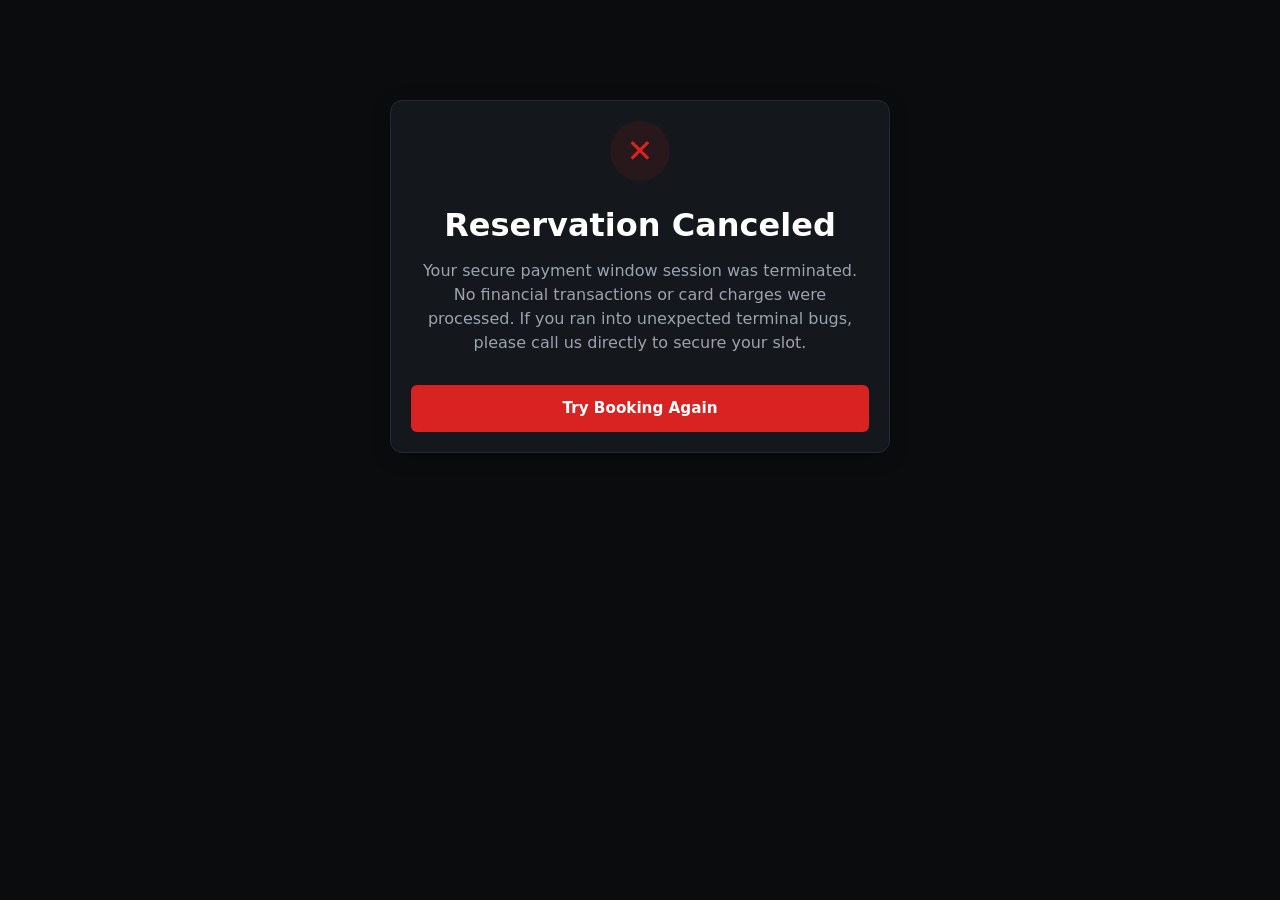
<file: cancel.html>
<!DOCTYPE html>
<html lang="en">
<head>
    <meta charset="UTF-8">
    <meta name="viewport" content="width=device-width, initial-scale=1.0">
    <title>Reservation Canceled | Mid-American Roll Offs</title>
    <link rel="stylesheet" href="style.css">
    <style>
        .status-container {
            max-width: 500px;
            margin: 100px auto;
            padding: var(--gap);
            background: var(--card-bg);
            border: 1px solid var(--border-color);
            border-radius: 12px;
            text-align: center;
            box-shadow: 0 4px 20px rgba(0, 0, 0, 0.2);
        }
        .status-icon {
            width: 60px;
            height: 60px;
            background: rgba(217, 35, 35, 0.1);
            color: var(--primary);
            font-size: 2rem;
            line-height: 60px;
            border-radius: 50%;
            margin: 0 auto 20px auto;
            font-weight: bold;
        }
        .status-container h1 {
            font-size: 2rem;
            font-weight: 700;
            margin-bottom: 10px;
            color: var(--white);
        }
        .status-container p {
            color: var(--text-muted);
            font-size: 1rem;
            margin-bottom: 30px;
            font-family: -apple-system, BlinkMacSystemFont, sans-serif;
        }
    </style>
</head>
<body>

    <div class="status-container">
        <div class="status-icon">✕</div>
        <h1>Reservation Canceled</h1>
        <p>Your secure payment window session was terminated. No financial transactions or card charges were processed. If you ran into unexpected terminal bugs, please call us directly to secure your slot.</p>
        <a href="index.html" class="btn primary">Try Booking Again</a>
    </div>

</body>
</html>
</file>
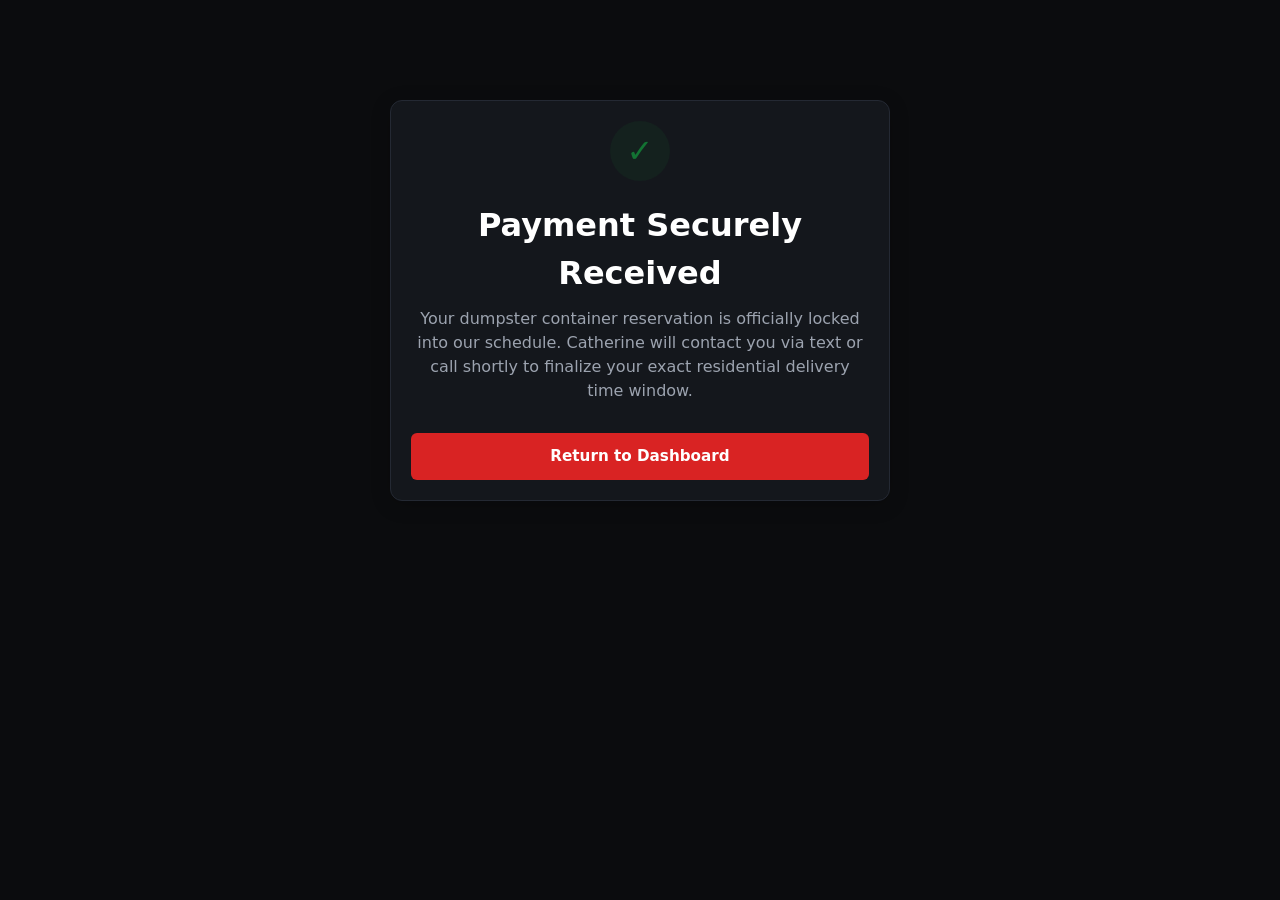
<file: success.html>
<!DOCTYPE html>
<html lang="en">
<head>
    <meta charset="UTF-8">
    <meta name="viewport" content="width=device-width, initial-scale=1.0">
    <title>Reservation Confirmed | Mid-American Roll Offs</title>
    <link rel="stylesheet" href="style.css">
    <style>
        .status-container {
            max-width: 500px;
            margin: 100px auto;
            padding: var(--gap);
            background: var(--card-bg);
            border: 1px solid var(--border-color);
            border-radius: 12px;
            text-align: center;
            box-shadow: 0 4px 20px rgba(0, 0, 0, 0.2);
        }
        .status-icon {
            width: 60px;
            height: 60px;
            background: rgba(19, 115, 51, 0.1);
            color: #137333;
            font-size: 2rem;
            line-height: 60px;
            border-radius: 50%;
            margin: 0 auto 20px auto;
            font-weight: bold;
        }
        .status-container h1 {
            font-size: 2rem;
            font-weight: 700;
            margin-bottom: 10px;
            color: var(--white);
        }
        .status-container p {
            color: var(--text-muted);
            font-size: 1rem;
            margin-bottom: 30px;
            font-family: -apple-system, BlinkMacSystemFont, sans-serif;
        }
    </style>
</head>
<body>

    <div class="status-container">
        <div class="status-icon">✓</div>
        <h1>Payment Securely Received</h1>
        <p>Your dumpster container reservation is officially locked into our schedule. Catherine will contact you via text or call shortly to finalize your exact residential delivery time window.</p>
        <a href="index.html" class="btn primary">Return to Dashboard</a>
    </div>

</body>
</html>
</file>
<file: style.css>
:root {
    --primary: #d92323;     /* Corporate Crimson Red */
    --black: #0b0c0e;       /* Modern Slate Dark Background */
    --card-bg: #14171c;     /* Card Grey Contrast block */
    --white: #ffffff;
    --text-main: #f3f4f6;   
    --text-muted: #9ca3af;  
    --border-color: #242933;
    --gap: 20px;
}

* {
    box-sizing: border-box;
    margin: 0;
    padding: 0;
    font-family: 'Inter', system-ui, -apple-system, sans-serif !important;
}

body {
    background: var(--black) !important;
    color: var(--text-main);
    line-height: 1.5;
}

header {
    background: #0b0c0e;
    padding: 15px var(--gap);
    display: flex;
    justify-content: space-between;
    align-items: center;
    position: sticky;
    top: 0;
    z-index: 100;
    border-bottom: 1px solid var(--border-color);
}

.logo-wrapper {
    display: block !important;
    width: 160px !important;
    height: 60px !important;
    overflow: hidden;
}

.brand-logo {
    width: 100% !important;
    height: 100% !important;
    object-fit: contain !important;
    display: block !important;
}

.btn {
    display: inline-block;
    padding: 12px 20px;
    border-radius: 6px;
    text-decoration: none;
    font-weight: 600;
    font-size: 0.95rem;
    text-align: center;
    transition: all 0.2s ease-in-out;
}

.call-btn {
    background: var(--primary);
    color: var(--white);
}

.primary {
    background: var(--primary);
    color: var(--white);
    width: 100%;
}

.call-btn:hover, .primary:hover {
    background: #b51c1c;
}

.secondary {
    background: transparent;
    border: 1px solid #374151;
    color: var(--white);
}

.secondary:hover {
    background: rgba(255, 255, 255, 0.05);
}

.hero {
    background: linear-gradient(rgba(11, 12, 14, 0.85), rgba(11, 12, 14, 0.95)), url('https://unsplash.com') no-repeat center center/cover;
    text-align: center;
    padding: 120px var(--gap);
}

.hero h1 {
    font-size: 2.8rem;
    font-weight: 800;
    letter-spacing: -1px;
    margin-bottom: 15px;
    color: var(--white);
}

.hero p {
    font-size: 1.15rem;
    max-width: 640px;
    margin: 0 auto 30px auto;
    color: var(--text-muted);
}

.hero-ctas .btn {
    margin: 6px;
    min-width: 160px;
}

main {
    padding: 80px var(--gap);
    max-width: 1100px;
    margin: 0 auto;
}

main h2 {
    text-align: center;
    margin-bottom: 50px;
    font-size: 2.2rem;
    font-weight: 700;
}

.grid {
    display: grid;
    grid-template-columns: repeat(auto-fit, minmax(310px, 1fr));
    gap: 40px;
}

.card {
    background: var(--card-bg);
    border-radius: 12px;
    display: flex;
    flex-direction: column;
    overflow: hidden;
    border: 1px solid var(--border-color);
}

.card-content {
    padding: 25px;
    display: flex;
    flex-direction: column;
    flex-grow: 1;
}

/* ==========================================================================
   💎 HIGH-DETAIL CSS VECTOR DRAWINGS (THE DUMPSTERS)
   ========================================================================== */
.dumpster-vector-frame {
    width: 100%;
    height: 180px;
    background: #07080a;
    display: flex;
    justify-content: center;
    align-items: center;
    border-bottom: 1px solid var(--border-color);
    position: relative;
    overflow: hidden;
}

/* Perspective Wrapper to align elements in space */
.dumpster-perspective-wrap {
    position: relative;
    width: 180px;
    height: 100px;
    display: flex;
    flex-direction: column;
    justify-content: center;
}

/* The primary metal shell container base */
.dumpster-body {
    width: 100%;
    background: rgba(255, 255, 255, 0.03);
    border: 2px solid rgba(255, 255, 255, 0.85);
    border-top: 4px solid rgba(255, 255, 255, 0.95);
    transform: skewX(-14deg);
    position: relative;
    display: flex;
    justify-content: space-around;
    align-items: stretch;
    padding: 0 10px;
    box-shadow: inset 0 0 15px rgba(255, 255, 255, 0.05);
}

/* Size Variants: 16-Yard is sleek and low-profile */
.yard-16 {
    height: 40px;
}

/* Size Variants: 20-Yard is built taller to visually communicate more volume */
.yard-20 {
    height: 56px;
    margin-top: -16px; /* Balance the vertical position perfectly */
}

/* Structural Steel Reinforcing Ribs along the sides */
.side-rib {
    width: 3px;
    height: 100%;
    background: rgba(255, 255, 255, 0.7);
    box-shadow: -1px 0 2px rgba(0, 0, 0, 0.5);
}

/* Heavy Rail Running Along the Lower Edge */
.dumpster-rail {
    width: 105%;
    height: 5px;
    background: var(--primary);
    position: absolute;
    bottom: -2px;
    left: -6px;
    transform: skewX(-14deg);
    border-radius: 2px;
    box-shadow: 0 2px 4px rgba(0,0,0,0.4);
}

/* Rear Ground Wheel Hub Positioning Box */
.wheel-assembly {
    position: absolute;
    bottom: -15px;
    right: 5px;
    display: flex;
    gap: 8px;
}

/* High-Contrast Mechanical Steel Wheels */
.dumpster-wheel {
    width: 14px;
    height: 14px;
    background: #0f1115;
    border: 2px solid var(--white);
    border-top-color: var(--primary);
    border-bottom-color: var(--primary);
    border-radius: 50%;
    box-shadow: 0 2px 3px rgba(0,0,0,0.6);
}

/* ========================================================================== */

.card h3 {
    font-size: 1.3rem;
    font-weight: 700;
    margin-bottom: 5px;
}

.tag {
    background: rgba(217, 35, 35, 0.1);
    color: #ff4d4d;
    border: 1px solid rgba(217, 35, 35, 0.2);
    padding: 4px 10px;
    font-size: 0.75rem;
    border-radius: 4px;
    width: fit-content;
    font-weight: 600;
    margin-bottom: 20px;
}

.card ul {
    list-style-type: none;
    margin-bottom: 25px;
    flex-grow: 1;
}

.card li {
    margin-bottom: 10px;
    font-size: 0.95rem;
    color: #cbd5e1;
}

.card li strong {
    color: var(--white);
}

.date-selector-block {
    margin: 0 0 25px 0;
    padding: 15px;
    background: var(--black);
    border-radius: 6px;
    border: 1px solid var(--border-color);
}

.date-selector-block label {
    font-weight: 600;
    font-size: 0.8rem;
    display: block;
    margin-bottom: 6px;
    color: var(--text-muted);
}

.rental-duration-selector,
.rental-date-picker {
    width: 100%;
    padding: 10px 12px;
    border: 1px solid var(--border-color);
    border-radius: 6px;
    font-size: 0.9rem;
    margin-bottom: 15px;
    background: var(--card-bg);
    color: var(--white);
    outline: none;
}

.rental-duration-selector:focus,
.rental-date-picker:focus {
    border-color: var(--primary);
}

.pickup-notice {
    font-size: 0.85rem;
    color: var(--text-muted);
}

.highlight-date {
    font-weight: 600;
    color: var(--white);
    background: rgba(255, 255, 255, 0.1);
    padding: 2px 6px;
    border-radius: 4px;
}

footer {
    background: var(--black);
    color: var(--text-muted);
    text-align: center;
    padding: 60px var(--gap);
    font-size: 0.9rem;
    border-top: 1px solid var(--border-color);
}

.footer-logo {
    font-size: 1.2rem;
    font-weight: 700;
    color: var(--white);
    margin-bottom: 10px;
}

.phone-display {
    font-size: 1.1rem;
    font-weight: 600;
    color: var(--primary);
    margin-bottom: 15px;
}

.copyright {
    margin-bottom: 8px;
}

footer a {
    color: var(--text-main);
    text-decoration: none;
}
</file>
